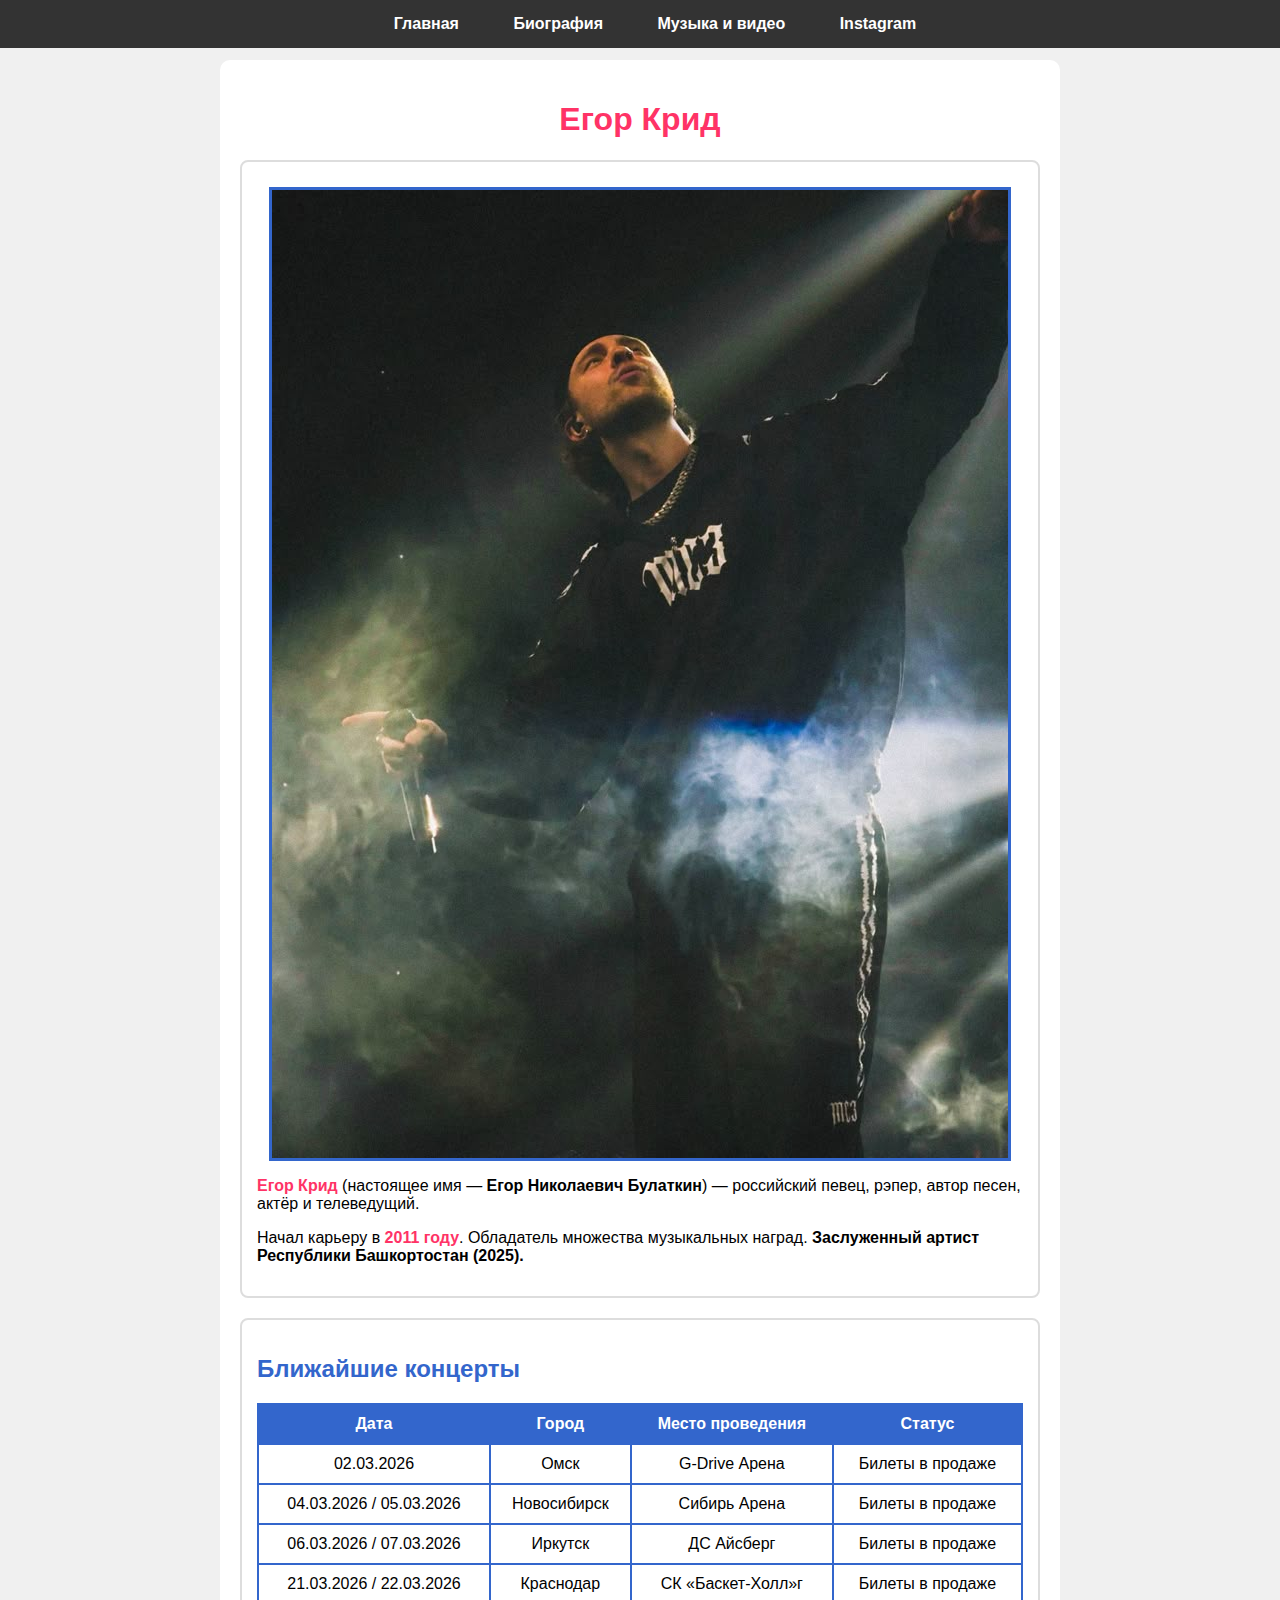
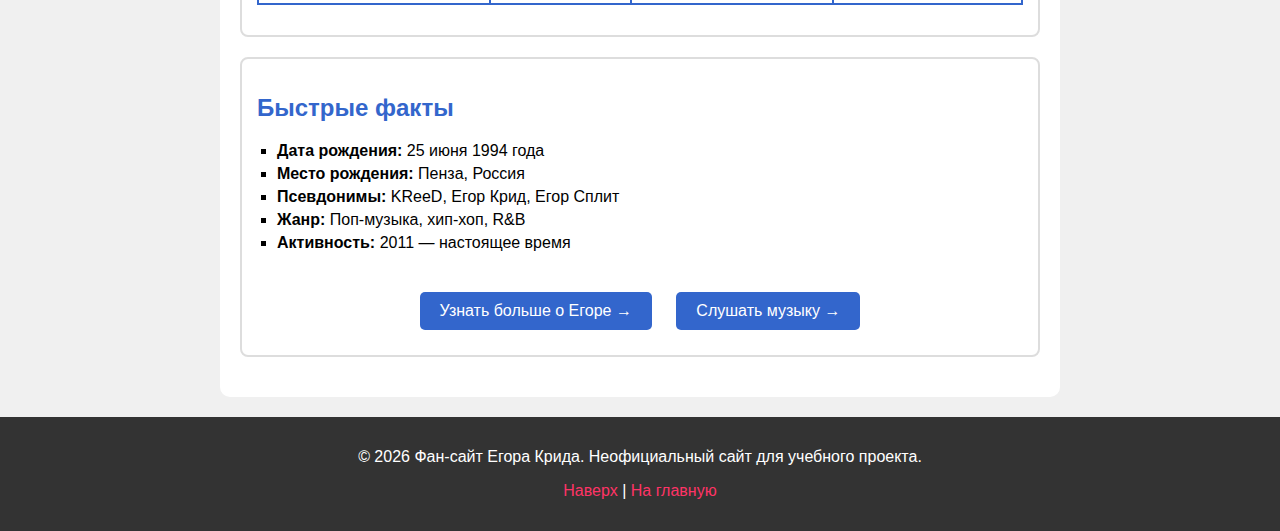
<file: index.html>
<!DOCTYPE html>
<html lang="ru">
<head>
    <meta charset="UTF-8">
    <meta name="viewport" content="width=device-width, initial-scale=1.0">
    <title>Егор Крид - Официальный фан-сайт</title>
    <link rel="stylesheet" href="style.css">
    <link rel="icon" href="image/albom.jpg">
</head>
<body id="top">

    <!-- Фиксированное навигационное меню -->
    <nav>
        <div class="nav-container">
            <a href="index.html">Главная</a>
            <a href="bio.html">Биография</a>
            <a href="media.html">Музыка и видео</a>
            <a href="https://www.instagram.com/egorkreed?igsh=bmt6Y3l2anJ5Zjkx" target="_blank">Instagram</a>
        </div>
    </nav>

    <div class="container">
        <!-- Заголовок -->
        <h1>Егор Крид</h1>
        
        <!-- Главное фото -->
        <div class="section">
            <img src="image/kreed.jpg" alt="Егор Крид" class="main-photo">
            
            <!-- Форматированный текст -->
            <div class="center-text">
                <p><span class="highlight">Егор Крид</span> (настоящее имя — <strong>Егор Николаевич Булаткин</strong>) — российский певец, рэпер, автор песен, актёр и телеведущий.</p>
                <p class="italic">Начал карьеру в <span class="highlight">2011 году</span>. Обладатель множества музыкальных наград. <strong>Заслуженный артист Республики Башкортостан (2025).</strong></p>
            </div>
        </div>

        <!-- Таблица с концертами -->
        <div class="section">
            <h2>Ближайшие концерты</h2>
            <table>
                <tr>
                    <th>Дата</th>
                    <th>Город</th>
                    <th>Место проведения</th>
                    <th>Статус</th>
                </tr>
                <tr>
                    <td>02.03.2026</td>
                    <td>Омск</td>
                    <td>G-Drive Арена</td>
                    <td>Билеты в продаже</td>
                </tr>
                <tr>
                    <td>04.03.2026 / 05.03.2026</td>
                    <td>Новосибирск</td>
                    <td>Сибирь Арена</td>
                    <td>Билеты в продаже</td>
                </tr>
                <tr>
                    <td>06.03.2026 / 07.03.2026</td>
                    <td>Иркутск</td>
                    <td>ДС Айсберг</td>
                    <td>Билеты в продаже</td>
                </tr>
                <tr>
                    <td>21.03.2026 / 22.03.2026</td>
                    <td>Краснодар</td>
                    <td>СК «Баскет-Холл»г</td>
                    <td>Билеты в продаже</td>
                </tr>
            </table>
        </div>

        <!-- Быстрые факты -->
        <div class="section">
            <h2>Быстрые факты</h2>
            <ul>
                <li><strong>Дата рождения:</strong> 25 июня 1994 года</li>
                <li><strong>Место рождения:</strong> Пенза, Россия</li>
                <li><strong>Псевдонимы:</strong> KReeD, Егор Крид, Егор Сплит</li>
                <li><strong>Жанр:</strong> Поп-музыка, хип-хоп, R&B</li>
                <li><strong>Активность:</strong> 2011 — настоящее время</li>
            </ul>
            
            <!-- Кнопки навигации -->
            <div style="text-align: center; margin-top: 30px;">
                <a href="bio.html" class="button">Узнать больше о Егоре →</a>
                <a href="media.html" class="button">Слушать музыку →</a>
            </div>
        </div>
    </div>

    <!-- Футер -->
    <footer>
        <p>© 2026 Фан-сайт Егора Крида. Неофициальный сайт для учебного проекта.</p>
        <p><a href="#top">Наверх</a> | <a href="index.html">На главную</a></p>
    </footer>

</body>
</html>
</file>
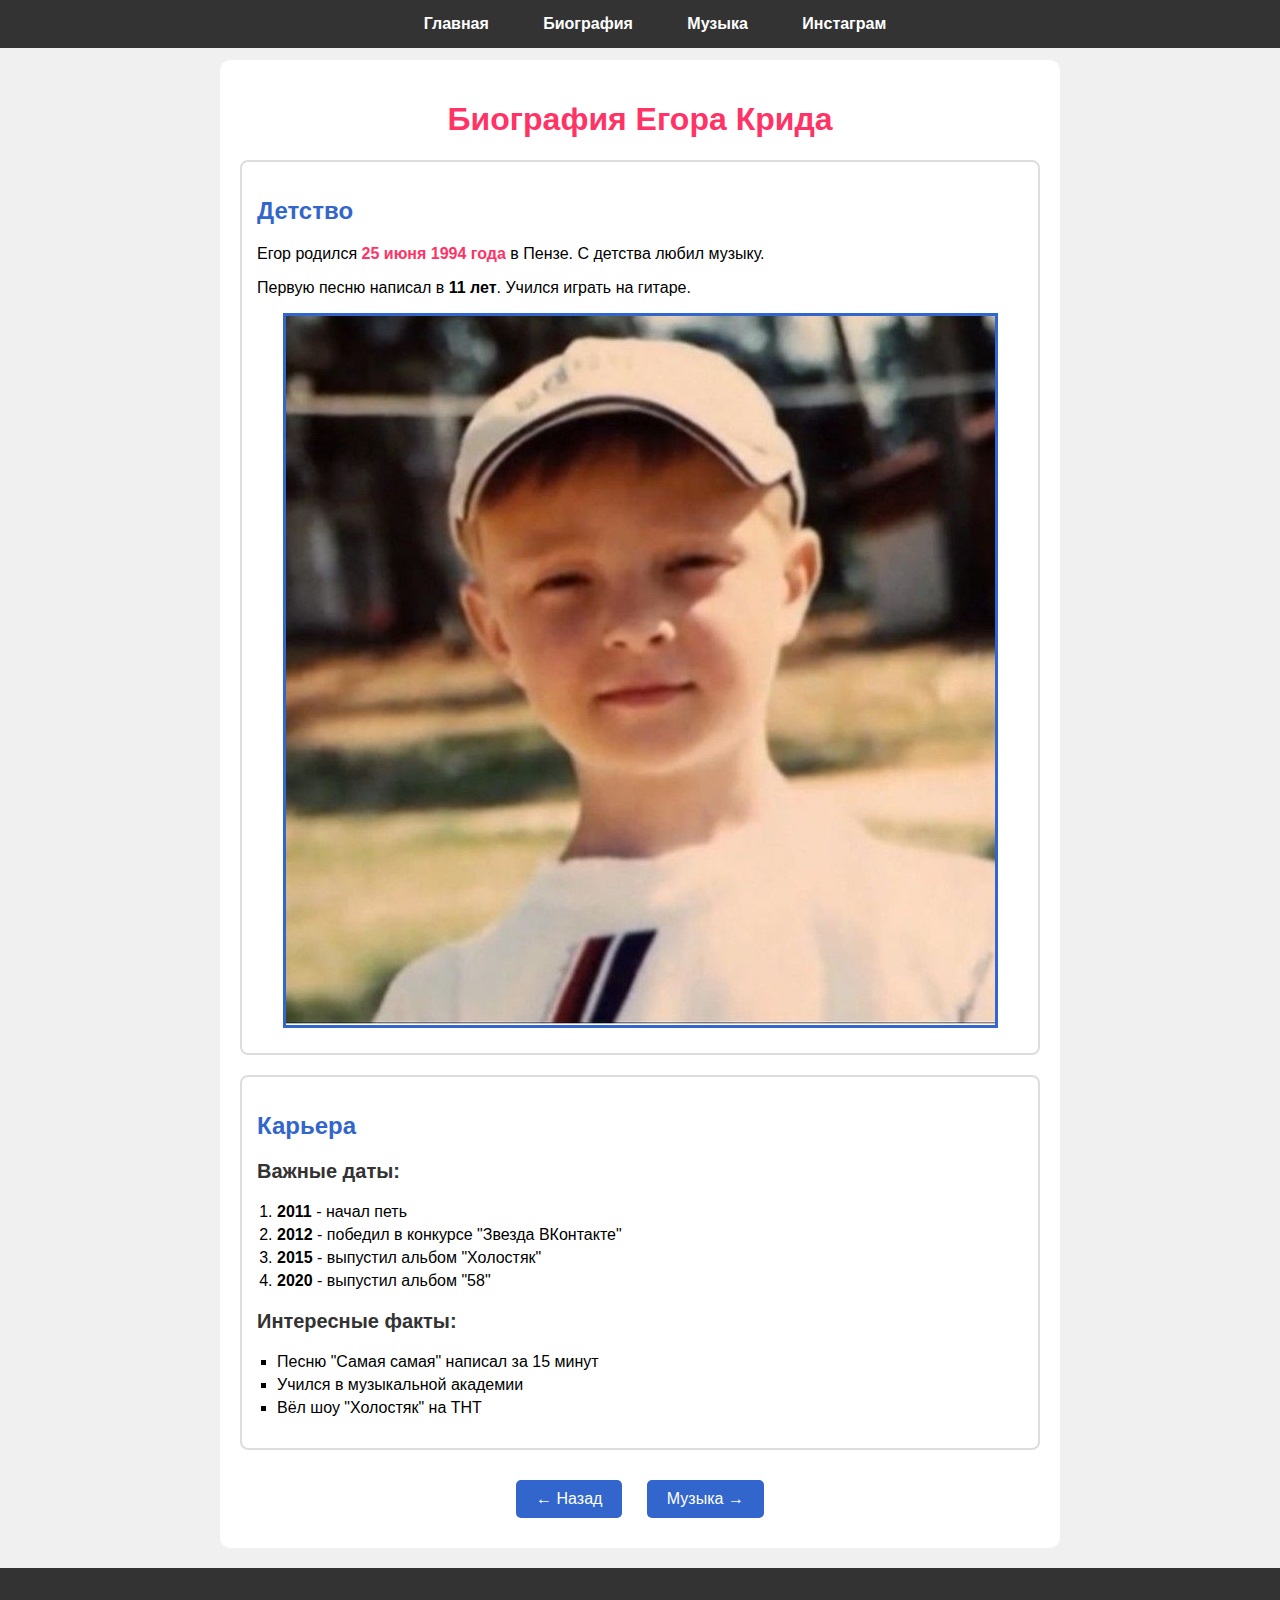
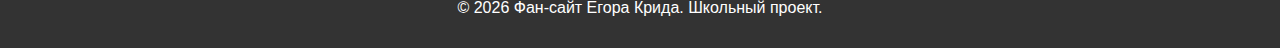
<file: bio.html>
<!DOCTYPE html>
<html lang="ru">
<head>
    <meta charset="UTF-8">
    <meta name="viewport" content="width=device-width, initial-scale=1.0">
    <title>Биография Егора Крида</title>
    <link rel="stylesheet" href="style.css">
</head>
<body>

    <nav>
        <a href="index.html">Главная</a>
        <a href="bio.html">Биография</a>
        <a href="media.html">Музыка</a>
        <a href="https://www.instagram.com/egorkreed" target="_blank">Инстаграм</a>
    </nav>

    <div class="container">
        <h1>Биография Егора Крида</h1>

        <div class="section">
            <h2>Детство</h2>
            <p>Егор родился <span class="highlight">25 июня 1994 года</span> в Пензе. С детства любил музыку.</p>
            <p>Первую песню написал в <strong>11 лет</strong>. Учился играть на гитаре.</p>
            <img src="image/young.jpg" alt="Егор в молодости">
        </div>

        <div class="section">
            <h2>Карьера</h2>
            
            <h3>Важные даты:</h3>
            <ol>
                <li><strong>2011</strong> - начал петь</li>
                <li><strong>2012</strong> - победил в конкурсе "Звезда ВКонтакте"</li>
                <li><strong>2015</strong> - выпустил альбом "Холостяк"</li>
                <li><strong>2020</strong> - выпустил альбом "58"</li>
            </ol>

            <h3>Интересные факты:</h3>
            <ul>
                <li>Песню "Самая самая" написал за 15 минут</li>
                <li>Учился в музыкальной академии</li>
                <li>Вёл шоу "Холостяк" на ТНТ</li>
            </ul>
        </div>

        <div class="center">
            <a href="index.html" class="button">← Назад</a>
            <a href="media.html" class="button">Музыка →</a>
        </div>
    </div>

    <footer>
        <p>© 2026 Фан-сайт Егора Крида. Школьный проект.</p>
    </footer>

</body>
</html>
</file>
<file: style.css>
/* Очень простые стили для школьного проекта */
body {
    font-family: Arial, sans-serif;
    background-color: #f0f0f0;
    margin: 0;
    padding-top: 60px;
}

/* Заголовки с разными стилями */
h1 {
    color: #ff3366;
    font-size: 32px;
    text-align: center;
    font-family: Verdana, Geneva, Tahoma, sans-serif;
}

h2 {
    color: #3366cc;
    font-size: 24px;
    text-align: left;
}

h3 {
    color: #333333;
    font-size: 20px;
}

/* Простая навигация */
nav {
    background-color: #333333;
    position: fixed;
    top: 0;
    width: 100%;
    padding: 15px;
    text-align: center;
}

nav a {
    color: white;
    text-decoration: none;
    margin: 0 15px;
    padding: 10px;
    font-weight: bold;
}

nav a:hover {
    background-color: #ff3366;
}

/* Основной контент */
.container {
    width: 90%;
    max-width: 800px;
    margin: 0 auto;
    background-color: white;
    padding: 20px;
    border-radius: 10px;
}

/* Секции */
.section {
    margin: 20px 0;
    padding: 15px;
    border: 2px solid #ddd;
    border-radius: 8px;
}

/* Изображения */
img {
    max-width: 100%;
    height: auto;
    display: block;
    margin: 10px auto;
    border: 3px solid #3366cc;
}

/* Таблицы */
table {
    width: 100%;
    border-collapse: collapse;
    margin: 15px 0;
}

th, td {
    border: 2px solid #3366cc;
    padding: 10px;
    text-align: center;
}

th {
    background-color: #3366cc;
    color: white;
}

/* Списки */
ul {
    list-style-type: square;
    padding-left: 20px;
}

ol {
    padding-left: 20px;
}

li {
    margin: 5px 0;
}

/* Кнопки */
.button {
    display: inline-block;
    background-color: #3366cc;
    color: white;
    padding: 10px 20px;
    text-decoration: none;
    margin: 10px;
    border-radius: 5px;
}

.button:hover {
    background-color: #ff3366;
}

/* Видео и аудио */
video, audio {
    width: 100%;
    max-width: 600px;
    margin: 10px auto;
    display: block;
}

/* Подвал */
footer {
    background-color: #333333;
    color: white;
    text-align: center;
    padding: 15px;
    margin-top: 20px;
}

footer a {
    color: #ff3366;
    text-decoration: none;
}

/* Разные цвета и начертания текста */
.highlight {
    color: #ff3366;
    font-weight: bold;
}

.bold {
    font-weight: bold;
}

.center {
    text-align: center;
}
</file>
